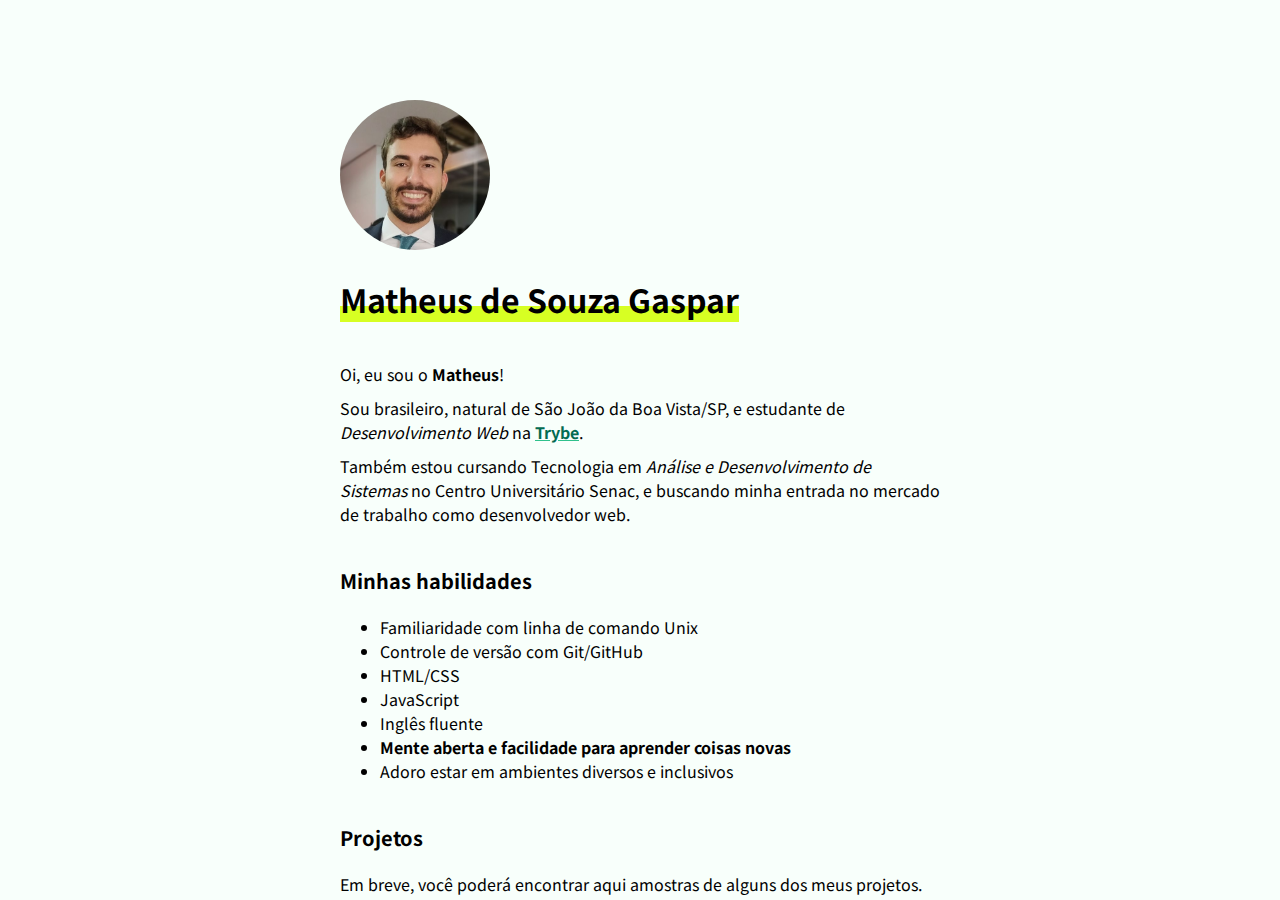
<file: index.html>
<!DOCTYPE html>
<html lang="pt-br">
<head>
  <meta charset="UTF-8">
  <title>Portfolio | Matheus Gaspar</title>
  <link rel="preconnect" href="https://fonts.gstatic.com">
  <link href="https://fonts.googleapis.com/css2?family=Noto+Sans+JP:wght@400;700;900&display=swap" rel="stylesheet">
  <link rel="stylesheet" href="style.css">
</head>
<body>
  <!-- <nav>
    <a href="#sobre">Quem sou eu</a>
    <a href="#habilidades">Minhas habilidades</a>
    <a href="#links">Links</a>
  </nav> -->

  <div class="title-section">
    <img id="profile-photo" src="fotoMatheus.jpg" alt="Matheus Gaspar">
    <h1>Matheus de Souza Gaspar</h1>
  </div>

  <div class="about-section">
    <p>Oi, eu sou o <strong>Matheus</strong>!</p>
    <p>Sou brasileiro, natural de São João da Boa Vista/SP, e estudante de <em>Desenvolvimento Web</em> na <a id="link-trybe" target="_blank" href="https://www.betrybe.com">Trybe</a>.</p>
    <p>Também estou cursando Tecnologia em <em>Análise e Desenvolvimento de Sistemas</em> no Centro Universitário Senac, e buscando minha entrada no mercado de trabalho como desenvolvedor web.</p>
  </div>
  
  <h3 id="habilidades">Minhas habilidades</h3>
  <ul>
    <li>Familiaridade com linha de comando Unix</li>
    <li>Controle de versão com Git/GitHub</li>
    <li>HTML/CSS</li>
    <li>JavaScript</li>
    <li>Inglês fluente</li>
    <li><strong>Mente aberta e facilidade para aprender coisas novas</strong></li>
    <li>Adoro estar em ambientes diversos e inclusivos</li>
  </ul>

  <div id="projects-section">
    <h3 id="links">Projetos</h3>
    <p>Em breve, você poderá encontrar aqui amostras de alguns dos meus projetos.</p>
  </div>
</body>
</html>
</file>
<file: style.css>
body {
  margin: 0 auto;
  display: flex;
  flex-direction: column;
  font-family: 'Noto Sans JP', sans-serif;
  max-width: 600px;
  background-color: #f8fffb;
}

*::selection {
  background: #d7ff23;
}

.title-section {
  margin-top: 100px;
}

#profile-photo {
  width: 150px;
  border-radius: 50%;
}

h1 {
  margin-bottom: 40px;
  font-weight: 700;
  width: fit-content;
  background: linear-gradient(180deg,rgba(255,255,255,0) 65%, #d7ff23 65%);
}

#link-trybe, #link-trybe:hover, #link-trybe:visited {
  color: #036b52;
  font-weight: 700;
  text-decoration-color: #2fc18c;
}

p:first-child {
  margin-top: 0;
}

p:last-child {
  margin-bottom: 0;
}

p {
  margin: 10px 0;
}

h3 {
  font-size: 20px;
  margin-top: 40px;
  margin-bottom: 20px;
}

ul {
  margin: 0;
}

.links > p {
  margin-top: 0;
}
</file>
